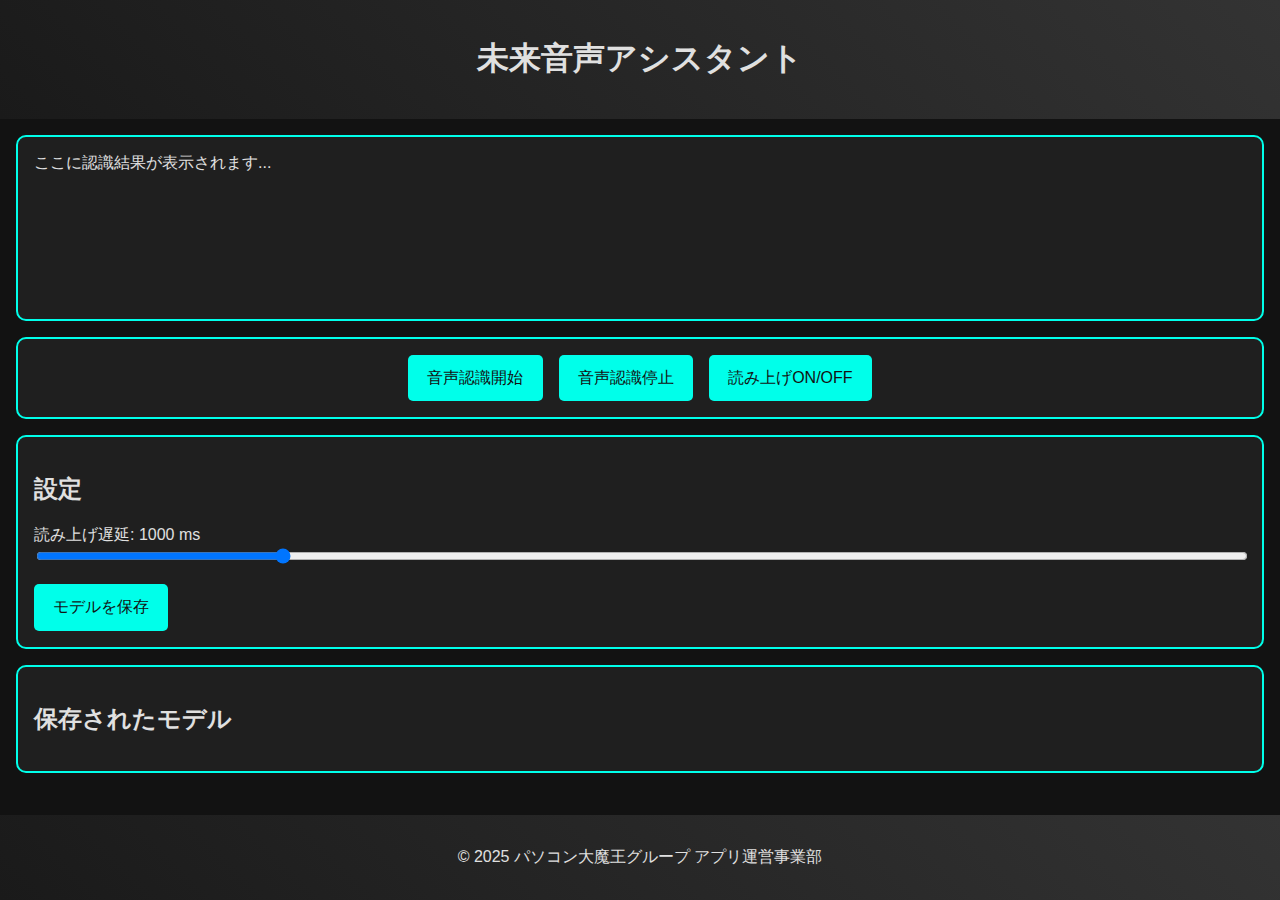
<file: index.html>
<!DOCTYPE html>
<html lang="ja">
<head>
  <meta charset="UTF-8">
  <meta name="viewport" content="width=device-width, initial-scale=1">
  <title>未来音声アシスタント</title>
  <link rel="stylesheet" href="styles.css">
</head>
<body>
  <div class="container">
    <header>
      <h1>未来音声アシスタント</h1>
    </header>
    <main>
      <!-- 認識結果表示エリア（校正後テキストのみ） -->
      <div id="displayArea">ここに認識結果が表示されます...</div>
      
      <!-- コントロールボタン群 -->
      <div id="controls">
        <button id="startRec">音声認識開始</button>
        <button id="stopRec">音声認識停止</button>
        <button id="toggleSpeak">読み上げON/OFF</button>
      </div>
      
      <!-- 設定エリア -->
      <div id="settings">
        <h2>設定</h2>
        <div>
          <label for="speakDelay">読み上げ遅延: <span id="delayValue">1000</span> ms</label>
          <input type="range" id="speakDelay" min="0" max="5000" value="1000">
        </div>
        <div style="margin-top: 1em;">
          <button id="saveModel">モデルを保存</button>
        </div>
      </div>
      
      <!-- 保存されたモデル一覧（読み込みボタン付き） -->
      <div id="modelListSection">
        <h2>保存されたモデル</h2>
        <ul id="modelList"></ul>
      </div>
    </main>
    <footer>
      <p>&copy; 2025 パソコン大魔王グループ アプリ運営事業部</p>
    </footer>
  </div>
  
  <!-- 外部JavaScriptファイルの読み込み -->  
  <script src="correctionData.js"></script>
  <script src="script.js"></script>
</body>
</html>
</file>
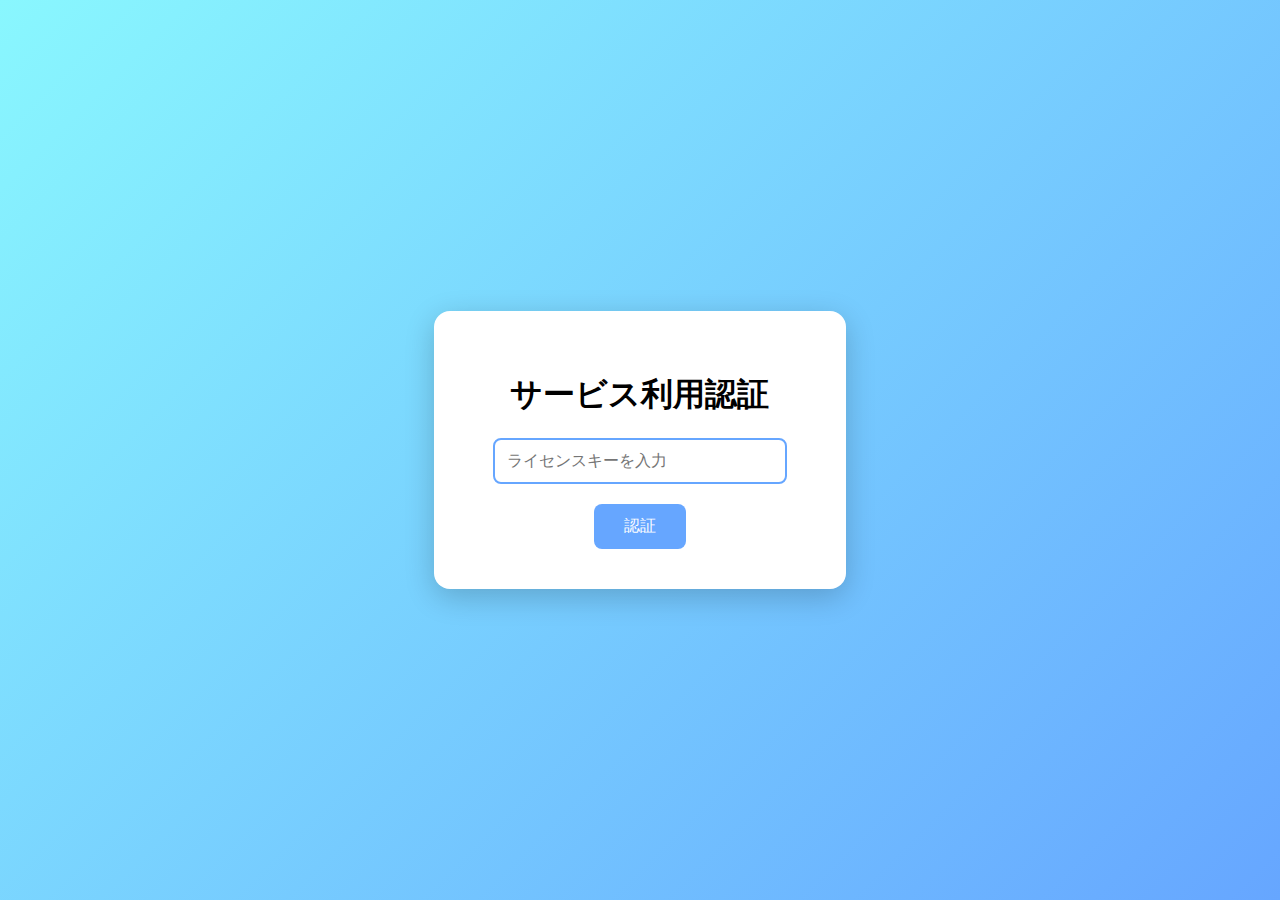
<file: Indexxxx.html>
<!DOCTYPE html>
<html lang="ja">
<head>
<meta charset="UTF-8">
<title>ライセンス認証</title>
<style>
  body {
    font-family: 'Segoe UI', sans-serif;
    background: linear-gradient(135deg, #89f7fe, #66a6ff);
    display: flex;
    justify-content: center;
    align-items: center;
    height: 100vh;
    margin: 0;
  }
  .container {
    background: white;
    padding: 40px;
    border-radius: 16px;
    box-shadow: 0 8px 30px rgba(0,0,0,0.2);
    text-align: center;
    animation: fadeIn 1s ease;
  }
  input {
    padding: 12px;
    width: 80%;
    margin-bottom: 20px;
    border: 2px solid #66a6ff;
    border-radius: 8px;
    outline: none;
    font-size: 16px;
  }
  button {
    padding: 12px 30px;
    background: #66a6ff;
    border: none;
    color: white;
    font-size: 16px;
    border-radius: 8px;
    cursor: pointer;
    transition: background 0.3s;
  }
  button:hover {
    background: #557ed1;
  }
  #main {
    display: none;
    margin-top: 20px;
    font-size: 18px;
    color: #333;
  }
  @keyframes fadeIn {
    from { opacity: 0; transform: translateY(-20px); }
    to { opacity: 1; transform: translateY(0); }
  }
</style>
</head>
<body>
<div class="container">
  <h1>サービス利用認証</h1>
  <input type="text" id="licenseKey" placeholder="ライセンスキーを入力">
  <button id="checkButton">認証</button>
  <div id="main">認証成功！リダイレクト中...</div>
</div>

<script>
(function(){
  // --- 開発者ツール検出防御 ---
  const threshold = 160;
  setInterval(() => {
    if (
      window.outerWidth - window.innerWidth > threshold ||
      window.outerHeight - window.innerHeight > threshold
    ) {
      document.body.innerHTML = "<h1 style='color:red;text-align:center;margin-top:50px;'>開発者ツールを閉じてください。</h1>";
    }
  }, 500);

  document.addEventListener('contextmenu', e => e.preventDefault());
  document.addEventListener('keydown', e => {
    if (e.key === 'F12' || (e.ctrlKey && e.shiftKey && e.key === 'I') ||
        (e.ctrlKey && e.shiftKey && e.key === 'J') || (e.ctrlKey && e.key === 'U')) {
      e.preventDefault();
    }
  });

  // --- ライセンスキー検証 ---
  document.getElementById('checkButton').addEventListener('click', async function() {
    const enteredKey = document.getElementById('licenseKey').value.trim();
    try {
      const response = await fetch('https://checklicenseforpcking.f5.si', { cache: 'no-store' });
      const text = await response.text();
      const validKeys = text.split(',');
      if (validKeys.includes(enteredKey)) {
        document.getElementById('main').style.display = 'block';
        setTimeout(() => {
          window.location.href = 'WeirdJapaneseTranslation.html';
        }, 2000);
      } else {
        alert('ライセンスキーが無効です。');
      }
    } catch (e) {
      alert('ライセンスサーバーに接続できません。');
    }
  });

  // --- すり抜け防止用ダミー・難読化フック（ビルド時にobfuscate推奨） ---
  console.warn('開発者ツールを使用するとアクセスが制限されます。');
})();
</script>
</body>
</html>
</file>
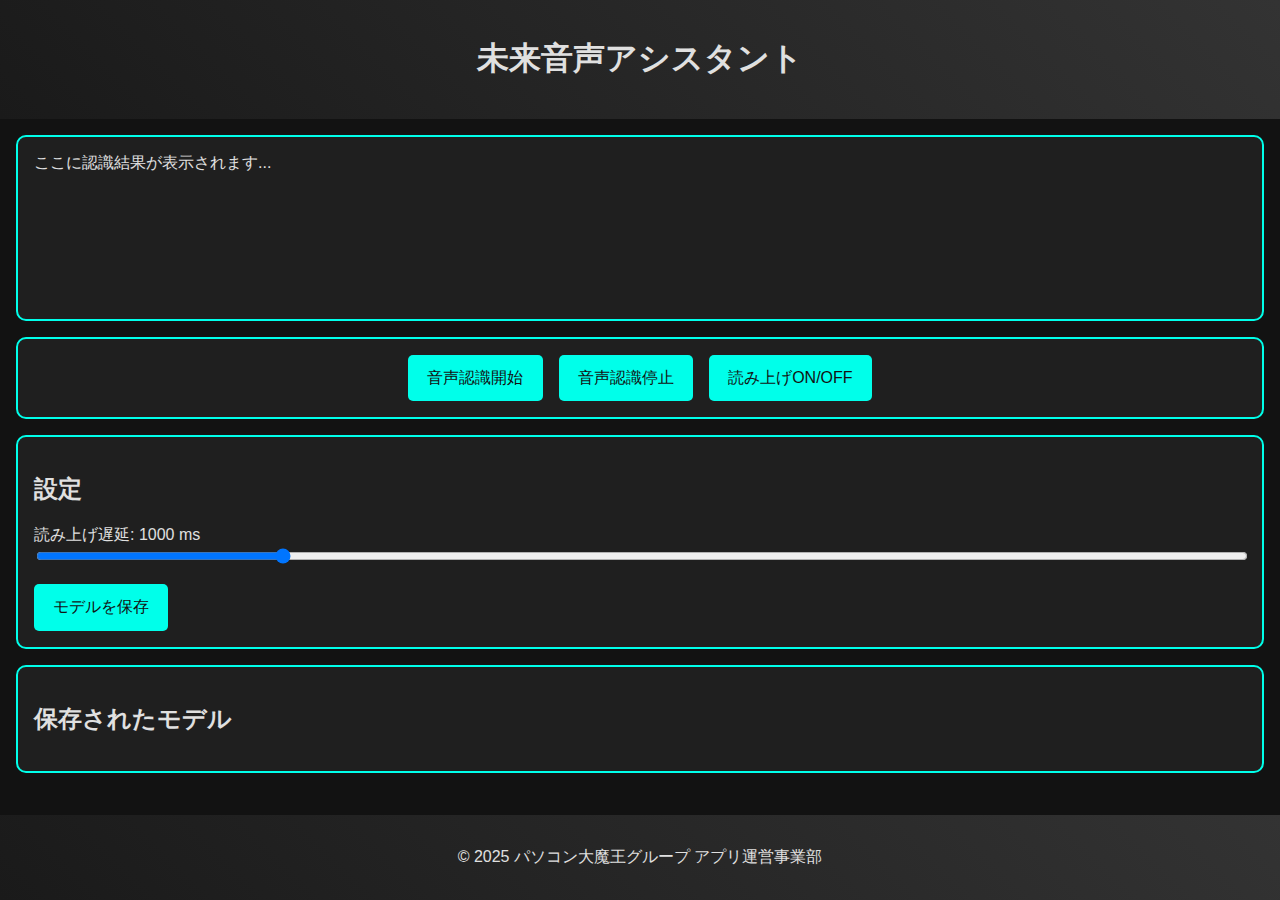
<file: main.html>
<!DOCTYPE html>
<html lang="ja">
<head>
  <meta charset="UTF-8">
  <meta name="viewport" content="width=device-width, initial-scale=1">
  <title>未来音声アシスタント</title>
  <link rel="stylesheet" href="styles.css">
</head>
<body>
  <div class="container">
    <header>
      <h1>未来音声アシスタント</h1>
    </header>
    <main>
      <!-- 認識結果表示エリア（校正後テキストのみ） -->
      <div id="displayArea">ここに認識結果が表示されます...</div>
      
      <!-- コントロールボタン群 -->
      <div id="controls">
        <button id="startRec">音声認識開始</button>
        <button id="stopRec">音声認識停止</button>
        <button id="toggleSpeak">読み上げON/OFF</button>
      </div>
      
      <!-- 設定エリア -->
      <div id="settings">
        <h2>設定</h2>
        <div>
          <label for="speakDelay">読み上げ遅延: <span id="delayValue">1000</span> ms</label>
          <input type="range" id="speakDelay" min="0" max="5000" value="1000">
        </div>
        <div style="margin-top: 1em;">
          <button id="saveModel">モデルを保存</button>
        </div>
      </div>
      
      <!-- 保存されたモデル一覧（読み込みボタン付き） -->
      <div id="modelListSection">
        <h2>保存されたモデル</h2>
        <ul id="modelList"></ul>
      </div>
    </main>
    <footer>
      <p>&copy; 2025 パソコン大魔王グループ アプリ運営事業部</p>
    </footer>
  </div>
  
  <!-- 外部JavaScriptファイルの読み込み -->  
  <script src="correctionData.js"></script>
  <script src="script.js"></script>

<!-- DDos攻撃対策スクリプト -->
  <script>
(function() {
  const KEY_PREFIX = "__myAccessCtrl__";
  const countKey = `${KEY_PREFIX}count`;
  const timeKey = `${KEY_PREFIX}timestamp`;
  const maxCount = 10;
  const timeLimit = 60 * 1000; // 1分（ミリ秒）

  const now = Date.now();
  let count = parseInt(localStorage.getItem(countKey), 10) || 0;
  let timestamp = parseInt(localStorage.getItem(timeKey), 10) || now;

  if (now - timestamp > timeLimit) {
    // 時間が経過していたらリセット
    count = 10;
    timestamp = now;
  } else {
    count += 1;
  }

  localStorage.setItem(countKey, count);
  localStorage.setItem(timeKey, timestamp);

  if (count > maxCount) {
    window.location.href = "403.html";
  }
})();
  </script>
  
</body>
</html>
</file>
<file: styles.css>
/* styles.css */
/* 近未来的でシンプルなUIスタイル */
body {
  margin: 0;
  font-family: 'Helvetica Neue', Helvetica, Arial, sans-serif;
  background-color: #121212;
  color: #e0e0e0;
}
.container {
  display: flex;
  flex-direction: column;
  min-height: 100vh;
}
header, footer {
  text-align: center;
  padding: 1em;
  background: linear-gradient(45deg, #1a1a1a, #333);
}
main {
  flex: 1;
  padding: 1em;
  display: flex;
  flex-direction: column;
  gap: 1em;
}
#displayArea {
  background-color: #1f1f1f;
  border: 2px solid #00ffea;
  border-radius: 10px;
  padding: 1em;
  min-height: 150px;
  overflow-y: auto;
}
#controls, #settings, #modelListSection {
  background-color: #1f1f1f;
  border: 2px solid #00ffea;
  border-radius: 10px;
  padding: 1em;
}
#controls {
  display: flex;
  gap: 1em;
  justify-content: center;
  flex-wrap: wrap;
}
button {
  background-color: #00ffea;
  border: none;
  color: #121212;
  padding: 0.8em 1.2em;
  border-radius: 5px;
  font-size: 1em;
  cursor: pointer;
  transition: background-color 0.3s ease;
}
button:hover {
  background-color: #00d7c3;
}
input[type="range"] {
  width: 100%;
}
@media (max-width: 600px) {
  #controls {
    flex-direction: column;
  }
}
</file>
